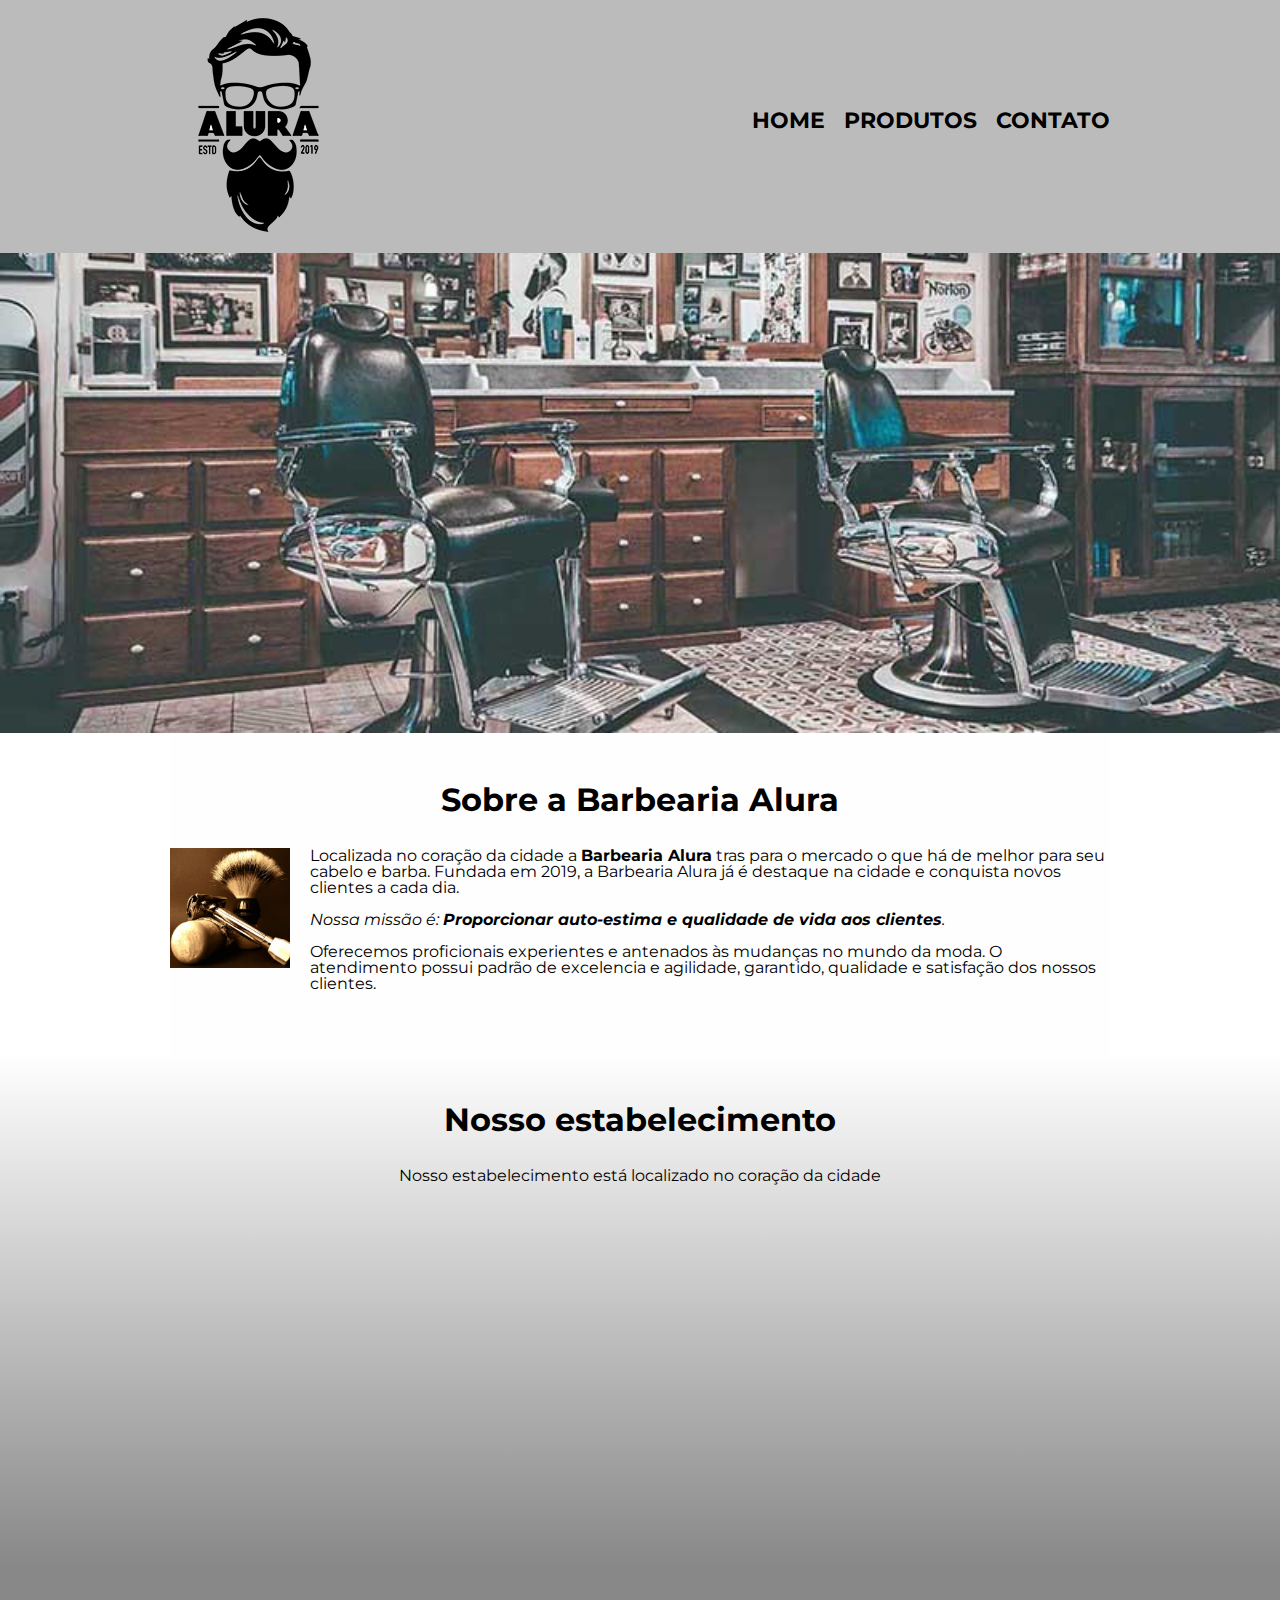
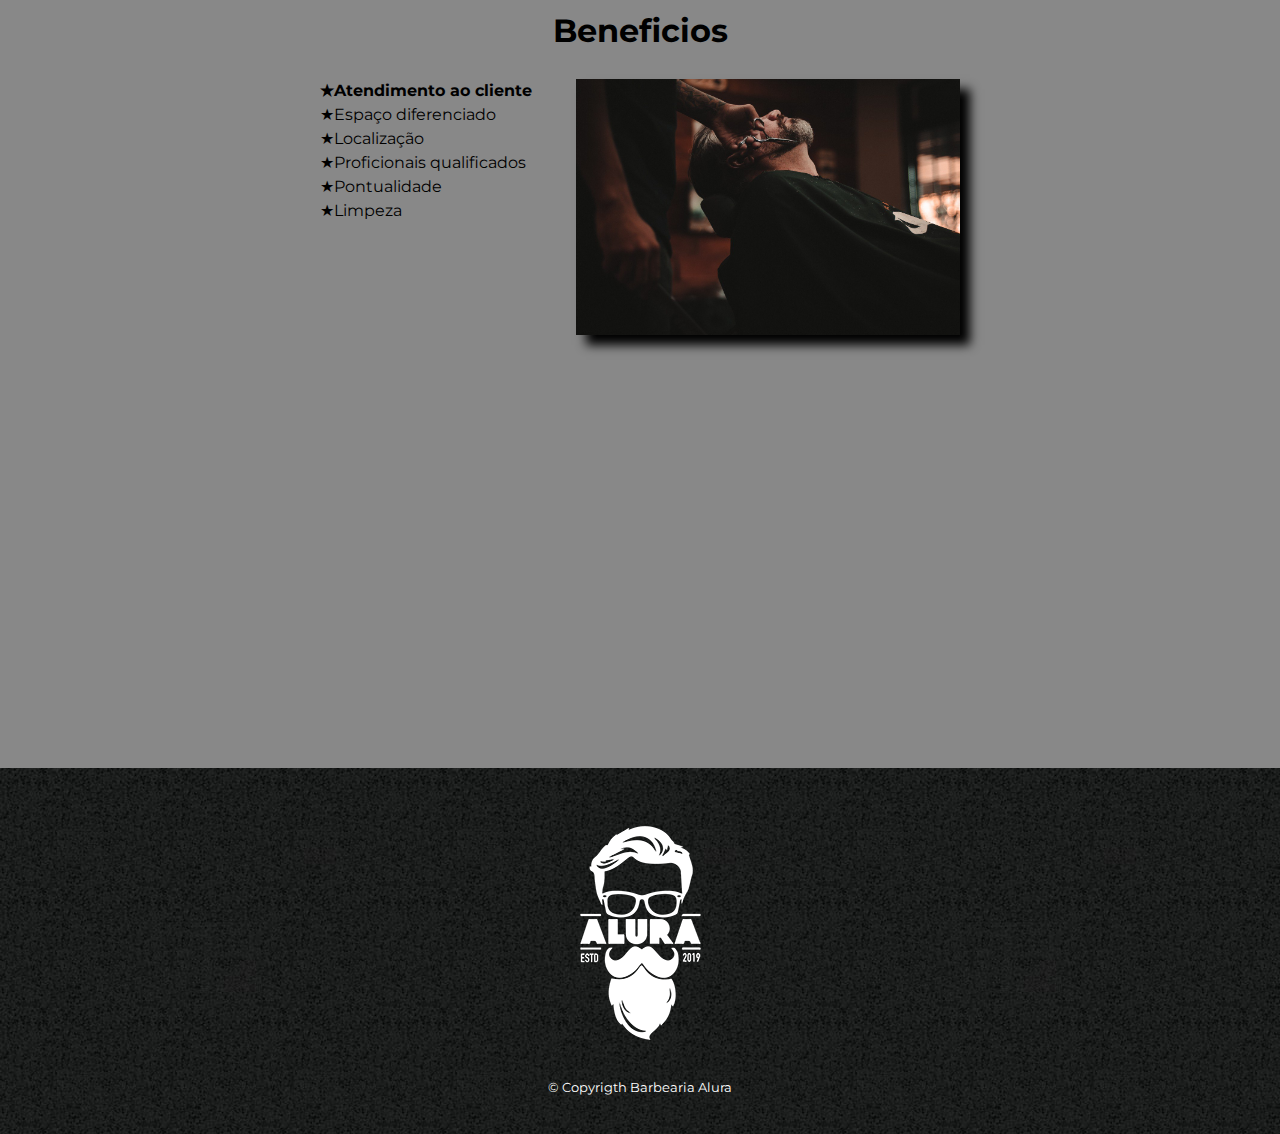
<file: index.html>
<!DOCTYPE html>
<html lang="pt-br">
<head>
    <meta charset="UTF-8">
    <meta http-equiv="X-UA-Compatible" content="IE=edge">
    <meta name="viewport" content="width=device-width, initial-scale=1.0">
    <title>Barbearia Alura</title>
    <link rel="stylesheet" href="reset.css">
    <link rel="stylesheet" href="style.css">
    <link rel="stylesheet" href="https://fonts.googleapis.com/css2?family=Montserrat:wght@200&display=swap">

</head>
    <body>
        <header>
            <div class="caixa">
                <h1><img src="logo.png" alt="logo alura"></h1>
                
                <nav>
                    <ul>
                        <li><a href="index.html">Home</a></li>
                        <li><a href="produtos.html">Produtos</a></li>
                        <li><a href="contato.html"> Contato</a></li>
                    </ul>
                </nav>    
            </div>
        </header>

        <img class="banner" src="banner.jpg" alt="banner loja">
        
        <main>
            <section class="principal">
                <h2 class="titulo-principal"> Sobre a Barbearia Alura</h2>

                <img class="utensilios" src="utensilios.jpg" alt="imagem de um utensilio da barbearia">
                
                <p> Localizada no coração da cidade a <strong>Barbearia Alura</strong> tras para o mercado o que há de melhor para seu cabelo e barba. Fundada em 2019, a Barbearia Alura já é destaque na cidade e conquista novos clientes a cada dia.</p>

                <p id="missao"><em>Nossa missão é: <strong>Proporcionar auto-estima e qualidade de vida aos clientes</strong>.</em></p>

                <p>Oferecemos proficionais experientes e antenados às mudanças no mundo da moda. O atendimento possui padrão de excelencia e agilidade, garantido, qualidade e satisfação dos nossos clientes.</p>
            </section>

            <section class="mapa">
                <h3 class="titulo-principal">Nosso estabelecimento</h3>
                
                <p>Nosso estabelecimento está localizado no coração da cidade</p>
                
                <div class="mapa-conteudo">
                    <iframe src="https://www.google.com/maps/embed?pb=!1m18!1m12!1m3!1d3656.449977466538!2d-46.63452058558496!3d-23.588189868467424!2m3!1f0!2f0!3f0!3m2!1i1024!2i768!4f13.1!3m3!1m2!1s0x94ce5a2b2ed7f3a1%3A0xab35da2f5ca62674!2sAlura%20-%20Escola%20Online%20de%20Tecnologia!5e0!3m2!1spt-PT!2sbr!4v1675181928298!5m2!1spt-PT!2sbr" width= "100%" height="300" style="border:0;" allowfullscreen="" loading="lazy" referrerpolicy="no-referrer-when-downgrade"></iframe>
                </div>

            </section>

            <section class="beneficios">
                <h3 class="titulo-principal">Beneficios</h3>

                <div class="conteudo-beneficios">
                    <ul class="lista-beneficios">
                        <li class="itens ">Atendimento ao cliente</li>
                        <li class="itens ">Espaço diferenciado</li>
                        <li class="itens ">Localização</li>
                        <li class="itens ">Proficionais qualificados</li>
                        <li class="itens ">Pontualidade</li>
                        <li class="itens ">Limpeza</li>
                    </ul><img class="imagem-beneficios" src="beneficios.jpg" alt="homem cortando barba">
                </div>

                <div class="video">
                    <iframe width="560" height="315" src="https://www.youtube.com/embed/wcVVXUV0YUY" frameborder="0" allow="accelerometer; autoplay; encrypted-media; gyroscope; picture-in-picture" allowfullscreen></iframe>
                </div>        
            </section>
        </main> 

        <footer>
            <img src="logo-branco.png" alt="Logo Copyrigth">
            <p class="copyrigth"> &copy; Copyrigth Barbearia Alura</p>
        </footer>
    </body>
</html>
</file>
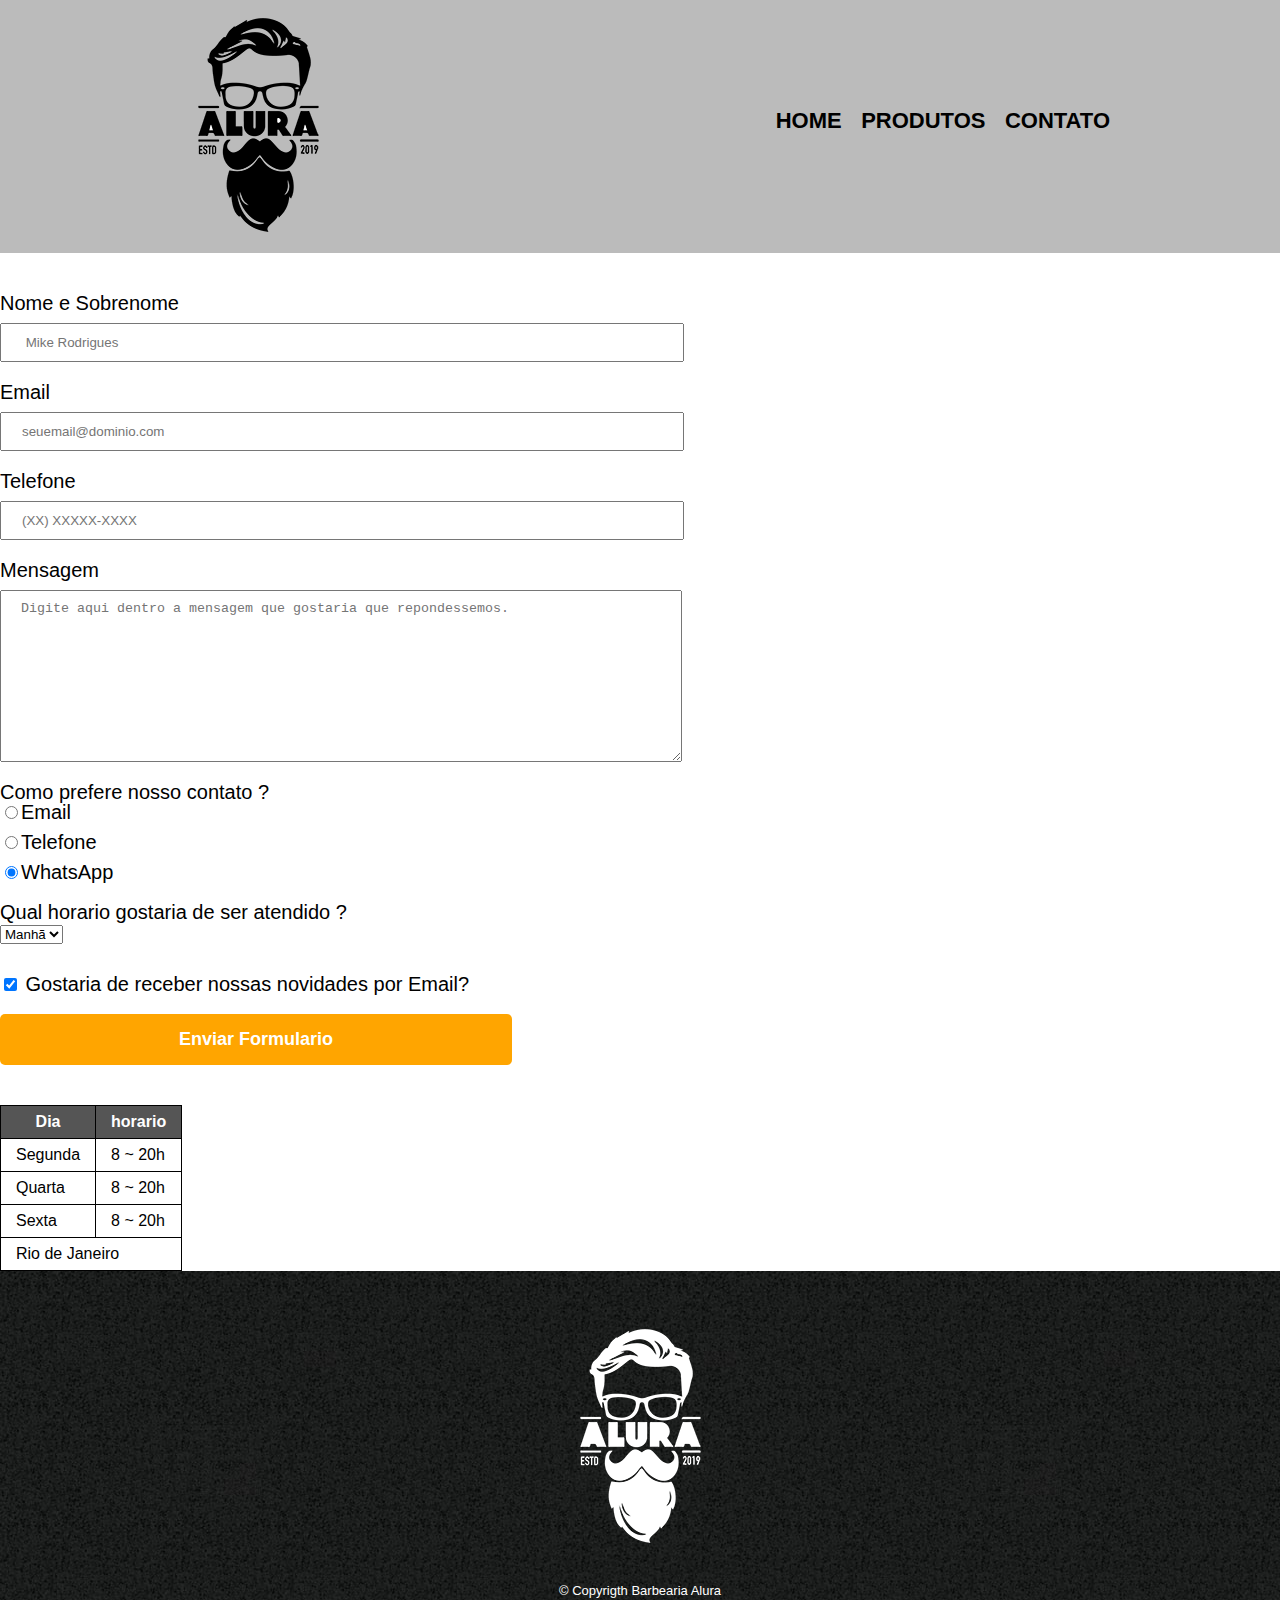
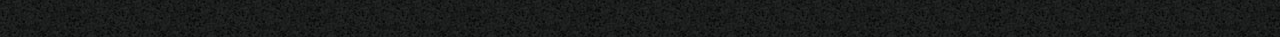
<file: contato.html>
<!DOCTYPE html>
<html lang="pt-br">
<head>
    <meta charset="UTF-8">
    <meta http-equiv="X-UA-Compatible" content="IE=edge">
    <meta name="viewport" content="width=device-width, initial-scale=1.0">
    <title>Contato Barbearia Alura</title>

    <link rel="stylesheet" href="reset.css">
    <link rel="stylesheet" href="style.css">
</head>

<body>
    <header>
        <div class="caixa">
            <h1><img src="logo.png" alt="logo alura"></h1>
            
            <nav>
                <ul>
                    <li><a href="index.html">Home</a></li>
                    <li><a href="produtos.html">Produtos</a></li>
                    <li><a href="contato.html"> Contato</a></li>
                </ul>
            </nav>    
        </div>
    </header>

    <main>  
        <form>
            <label for="nomesobrenome">Nome e Sobrenome </label>
            <input type="text" id="nomesobrenome" class="input-padrao" required placeholder=" Mike Rodrigues">

            <label for="email">Email</label>
            <input type="email" name="Email" id="email" class="input-padrao" required placeholder="seuemail@dominio.com">

            <label for="telefone">Telefone</label>
            <input type="tel" name="Tefefone" id="telefone" class="input-padrao" required placeholder="(XX) XXXXX-XXXX">

            <label for="mensagem">Mensagem</label>
            <textarea cols="70" rows="10" id="mensagem" class="input-padrao" required placeholder="Digite aqui dentro a mensagem que gostaria que repondessemos."></textarea >
            
            <fieldset>
                <legend>Como prefere nosso contato ?</p>
                <label for="radio-email"> <input type="radio" name="contato" value="email" id="radio-email">Email</label>
                
                <label for="radio-telefone"> <input type="radio" name="contato" value="telefone" id="radio-telefone">Telefone</label>

                <label for="radio-whatspp"> <input type="radio" name="contato" value="WhatsApp" id="radio-telefone" checked >WhatsApp</label>
                
            </fieldset>
            
            <fieldset>
                <legend>Qual horario gostaria de ser atendido ?</p>
                <select>
                    <option> Manhã </option>
                    <option> Tarde </option>
                    <option> Noite </option>
                </select>
            </fieldset>

        
            <label class="checkbox"><input type="checkbox" checked> Gostaria de receber nossas novidades por Email?</label>

            <input type="submit" value="Enviar Formulario" class="enviar">
        </form>

        <table>
            <thead
                <tr>
                    <th>Dia</th>
                    <th>horario</th>
                </tr>
            <tbody>
                <tr>
                    <td>Segunda</td>
                    <td>8 ~ 20h</td>
                </tr>
                <tr>
                    <td>Quarta</td>
                    <td>8 ~ 20h</td>
                </tr>
                <tr>
                    <td>Sexta</td>
                    <td>8 ~ 20h</td>
                </tr>

                <tr>
                    <td colspan="2">Rio de Janeiro</td> 
                </tr>
        </tbody>               
        </table>
    </main>

    <footer>
        <img src="logo-branco.png" alt="Logo Copyrigth">
        <p class="copyrigth"> &copy; Copyrigth Barbearia Alura</p>
    </footer>
</body>
</html>
</file>
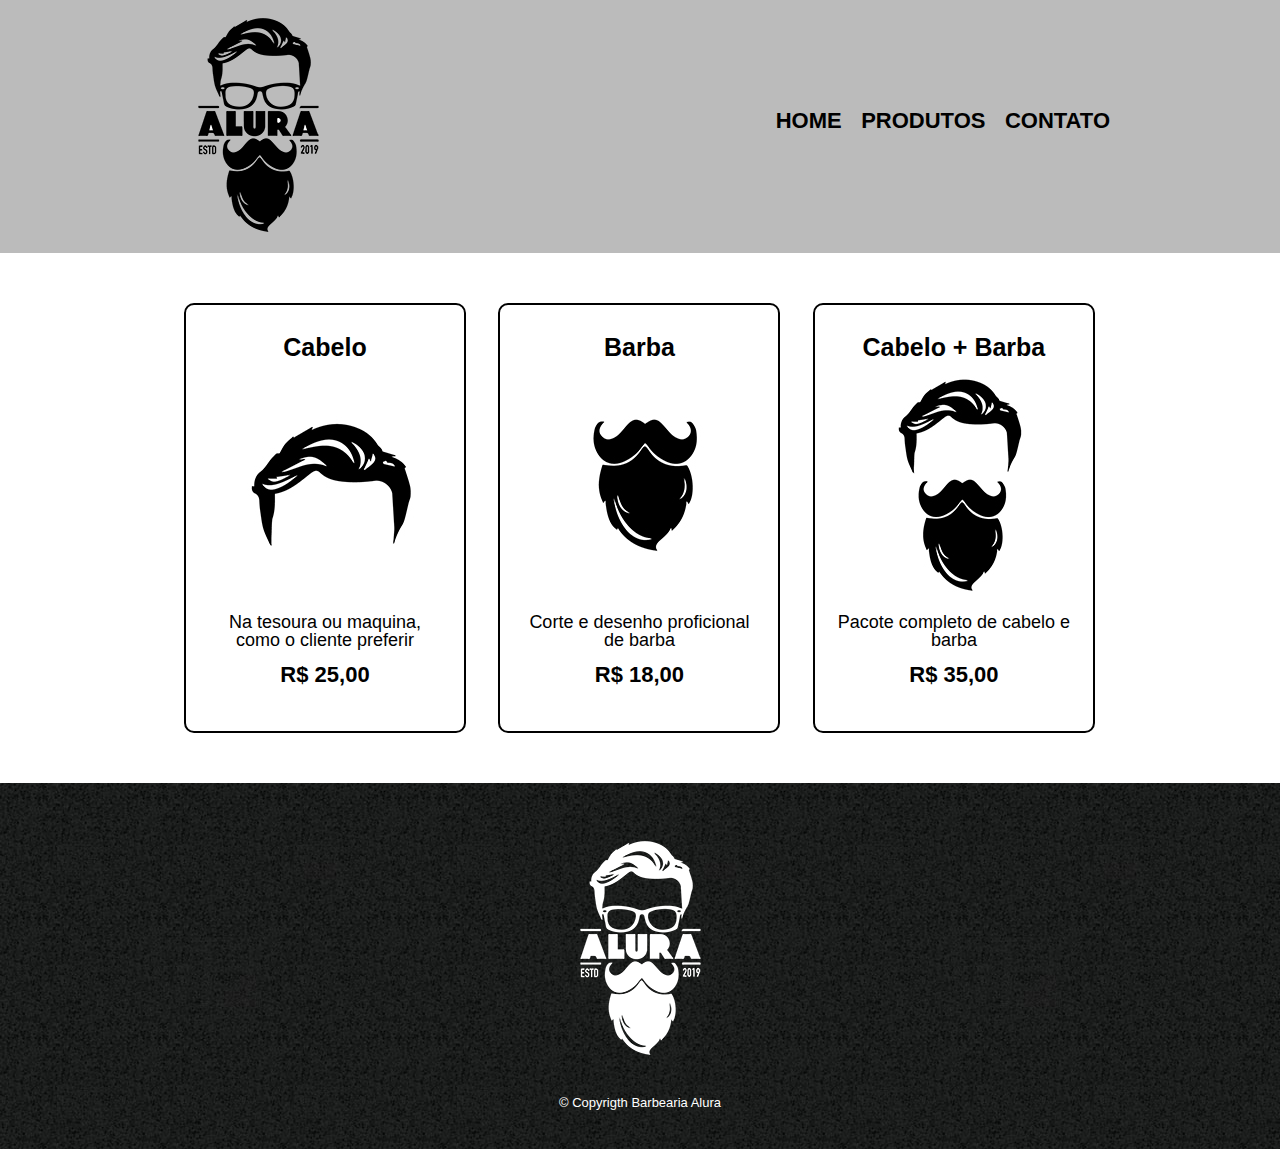
<file: produtos.html>
<!DOCTYPE html>
<html lang="pt-br">
<head>
    <meta charset="UTF-8">
    <meta http-equiv="X-UA-Compatible" content="IE=edge">
    <meta name="viewport" content="width=device-width, initial-scale=1.0">
    <title>Produtos</title>

    <link rel="stylesheet" href="reset.css">
    <link rel="stylesheet" href="style.css">
</head>

<body>
    <header>
        <div class="caixa">
            <h1><img src="logo.png" alt="logo alura"></h1>
            
            <nav>
                <ul>
                    <li><a href="index.html">Home</a></li>
                    <li><a href="produtos.html">Produtos</a></li>
                    <li><a href="contato.html"> Contato</a></li>
                </ul>
            </nav>    
        </div>
    </header>

    <main>
        <ul class="produtos">
            <li>
                <h2>Cabelo</h2>
                <img src="cabelo.jpg" alt="Cabelo">
                <p class="produto-descricao">Na tesoura ou maquina, como o cliente preferir</p>
                <p class="produto-preco">R$ 25,00</p>
            </li>
            <li>
                <h2>Barba</h2>
                <img src="barba.jpg" alt="Barca">
                <p class="produto-descricao">Corte e desenho proficional de barba</p>
                <p class="produto-preco">R$ 18,00</p>
            </li>
            <li>
                <h2>Cabelo + Barba</h2>
                <img src="cabelo+barba.jpg" alt="Desenho cabelo e baba">
                <p class="produto-descricao">Pacote completo de cabelo e barba</p>
                <p class="produto-preco">R$ 35,00</p>
            </li>
            </li>
        </ul>

    </main>

    <footer>
        <img src="logo-branco.png" alt="Logo Copyrigth">
        <p class="copyrigth"> &copy; Copyrigth Barbearia Alura</p>
    </footer>
</body>
</html>
</file>
<file: style.css>
body{
font-family: 'Montserrat', sans-serif;
}

header{
    background: #BBBBBB;
    padding: 0px;
}

.caixa{
    position: relative;
    width: 940px;
    margin: 0 auto;
}

nav{
    position: absolute;
    top: 110px;
    right: 0;
}

nav li{
    display: inline;
    margin: 0 0 0 15px;
}

nav a{
    text-transform: uppercase;
    color: black;
    font-weight: bold;
    font-size: 22px;
    text-decoration: none;
}

nav a:hover {
    color: #c78c19;
    text-decoration: underline;
}

.produtos{
    width: 940px;
    margin: 0 auto;
    padding: 50px 0;
}
.produtos li{
    display: inline-block;
    text-align: center;
    width: 30%;
    vertical-align: top;
    margin: 0 14px;
    padding: 30px 20px;
    box-sizing: border-box;
    border: 2px solid black;
    border-radius:10px;
}

.produtos li:hover {
    border-color: #c78c19;
    font-size: 40px
}

.produtos li:active {
    border-color: #088c19;
}

.produtos li:hover h2 {
    font-size: 35px;
}

.produtos h2{
    font-size: 25px;
    font-weight: bold;
}

.produto-descricao {
    font-size: 18px;
}

.produto-preco{
    font-size: 22px;
    font-weight: bold;
    padding: 15px;
}

footer {
    text-align: center;
    background: url("bg.jpg");
    padding: 40px 0;
}

.copyrigth {
    color: white;
    font-size: 13px;
    margin: 20px 0 0 0;
}

form {
    margin: 40px 0;
}

form label, form legend {
    display: block;
    font-size: 20px;
    margin: 0 0  10px;
}

.input-padrao {
    display: block;
    margin: 0 0 20px;
    padding: 10px 20px;
    width: 50%;
}

.checkbox {
    margin: 20px 0;
}

.enviar {
    width: 40%;
    padding: 15px 0;
    background: orange;
    color: white;
    font-weight: bold;
    font-size: 18px;
    border: none;
    border-radius: 5px;
    transition: 1s all;
    cursor: pointer;
    
}

.enviar:hover{
    background: darkorange;
    transform: scale(1.1) 
}

table {
    margin: 20px 0 40x;
}

thead {
    background: #555555;
    color: white;
    font-weight: bold;
}

td, th{
    border: 1px solid black;
    padding: 8px 15px ;
}

/*CSS da pagina inicial */

.banner {
    width: 100%;
}

.titulo-principal {
    text-align: center;
    font-size: 2em;
    margin: 0 0 1em;
    clear: left;
    font-weight: bold;
}

.principal{
    padding: 3em 0;
    background: #fefefe;
    width: 940px;
    margin: 0 auto;
}

.principal p {
    margin: 0 0 1em;
}

.principal strong {
    font-weight: bold;
}

.principal em {
    font-style: italic;
}

.utensilios{
    width: 120px;
    float:left;
    margin: 0 20px 20px 0;
}

.mapa{
    padding: 3em 0;
    background: linear-gradient(#fefefe, #888888);
}

.mapa-conteudo {
    width: 940px;
    margin: 0 auto;
}

.mapa p {
    margin: 0 0 2em;
    text-align: center;
}

.beneficios {
    padding: 3em 0;
    background: #888888;

}

.conteudo-beneficios{
    width: 640px;
    margin: 0 auto;
}

.lista-beneficios {
    width: 40%;
    display: inline-block;  
    vertical-align: top;
}

.itens {
    line-height: 1.5;
}

.itens:before{
    content: "★";
}

.itens:first-child{
    font-weight: bold;
}
    

.imagem-beneficios{
    width: 60%;
    opacity: 1;
    transition: 400ms;
    box-shadow:  10px 10px 10px black;
}

.imagem-beneficios:hover {
    opacity: 0.3;
}

.video{
    width: 560px;
    margin: 2em auto;
}

@media screen and (max-width: 480px){
    .caixa, .principal, .conteudo-beneficios, .mapa-conteudo, .video{
        width: auto;
    }

    h1{
        text-align: center;
    }

    nav {
        position: static;
    }

    .lista-beneficios,.imagem-beneficios{
        width: 100%;
    }
}
</file>
